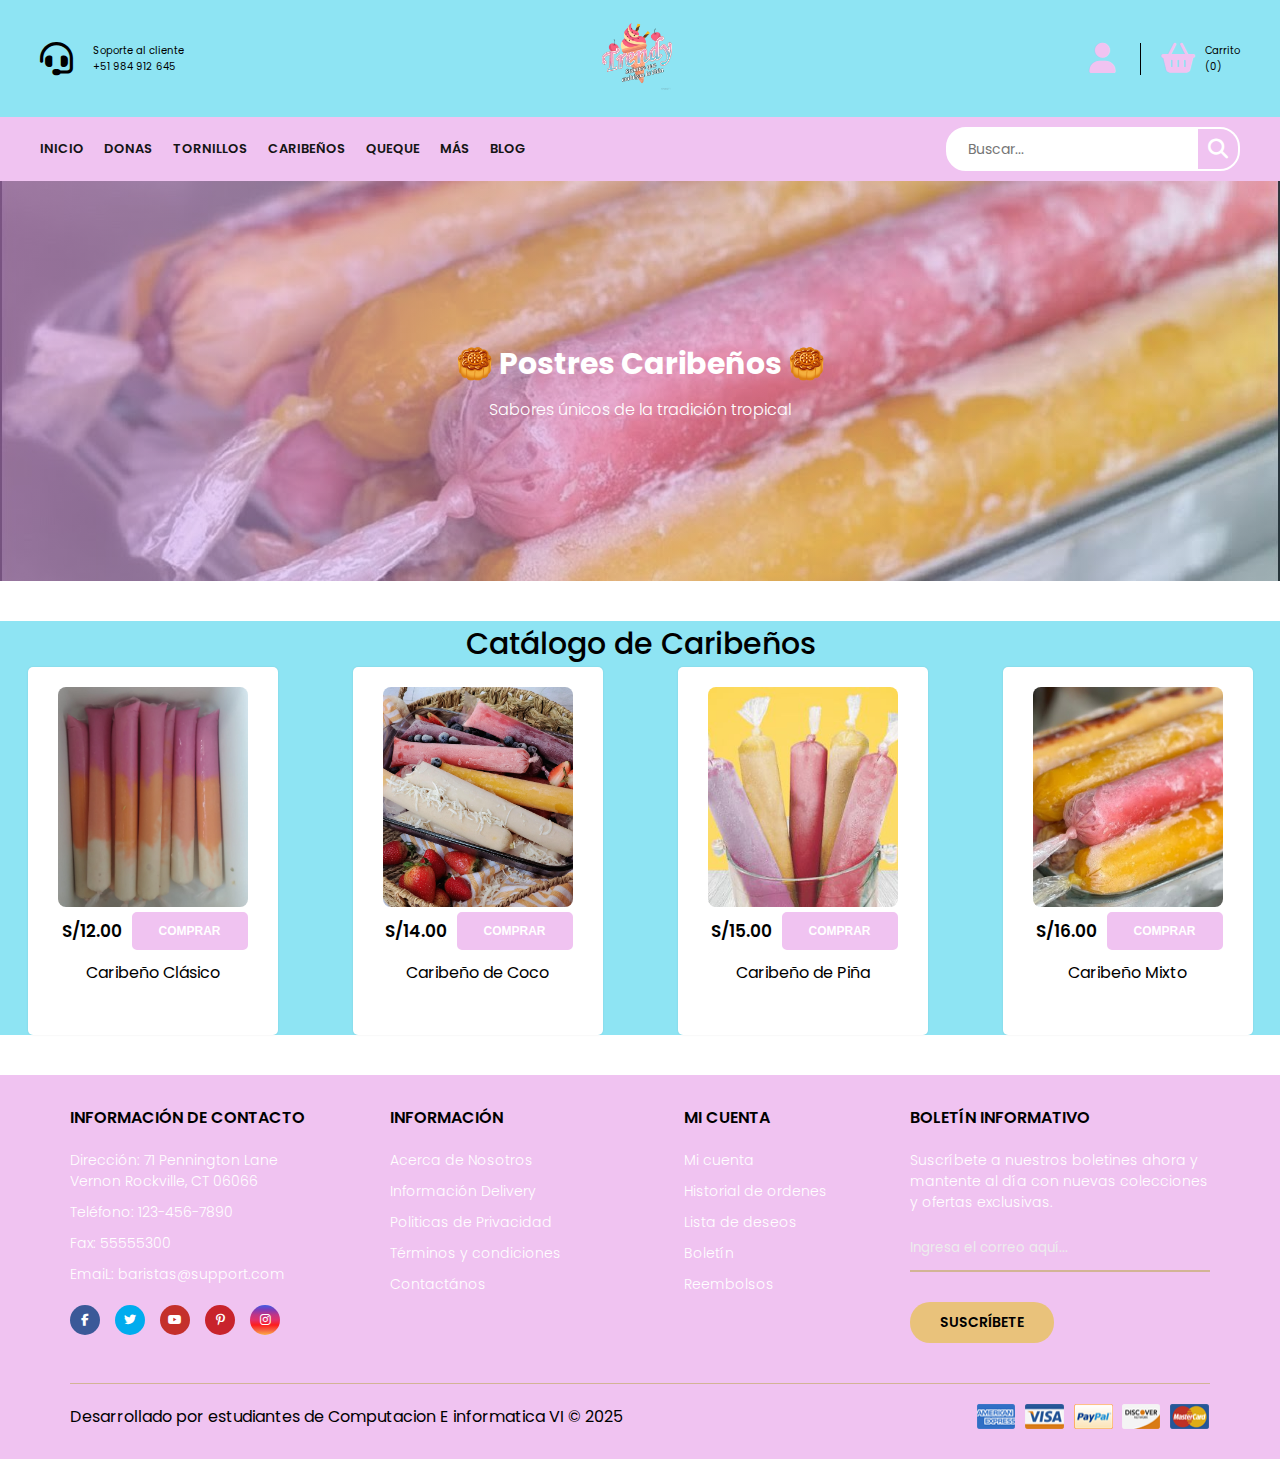
<file: caribenos.html>
<!DOCTYPE html>
<html lang="es">
	<head>
		<meta charset="UTF-8" />
		<meta http-equiv="X-UA-Compatible" content="IE=edge" />
		<meta
			name="viewport"
			content="width=device-width, initial-scale=1.0"
		/>
		<title>Trendys</title>
		<link rel="stylesheet" href="style.css" />
		<link rel="stylesheet" href="https://cdnjs.cloudflare.com/ajax/libs/font-awesome/6.7.2/css/all.min.css" integrity="sha512-Evv84Mr4kqVGRNSgIGL/F/aIDqQb7xQ2vcrdIwxfjThSH8CSR7PBEakCr51Ck+w+/U6swU2Im1vVX0SVk9ABhg==" crossorigin="anonymous" referrerpolicy="no-referrer" />
	</head>
<body >
  <!-- HEADER -->
  <header>
			<div class="container-hero">
				<div class="container hero">
					<div class="customer-support">
						<i class="fa-solid fa-headset"></i>
						<div class="content-customer-support">
							<span class="text">Soporte al cliente</span>
							<span class="number">+51 984 912 645</span>
						</div>
					</div>

					<div class="logo">
                    <img src="imagenes/logotipo.png" alt="Trendy">


					</div>

					<div class="container-user">
						<i class="fa-solid fa-user"></i>
						<i class="fa-solid fa-basket-shopping"></i>
						<div class="content-shopping-cart">
							<span class="text">Carrito</span>
							<span class="number">(0)</span>
						</div>
					</div>
				</div>
			</div>

			<div class="container-navbar">
    <nav class="navbar container">
        <i class="fa-solid fa-bars" id="menu-icon"></i>
        <ul class="menu" id="menu">
            <li><a href="index.html">Inicio</a></li>
            <li><a href="donas.html">Donas</a></li>
            <li><a href="tornillos.html">Tornillos</a></li>
            <li><a href="caribenos.html">Caribeños</a></li>
            <li><a href="queque.html">Queque</a></li>
            <li><a href="mas.html">Más</a></li>
            <li><a href="blog.html">Blog</a></li>
        </ul>

        <form class="search-form">
            <input type="search" placeholder="Buscar..." />
            <button class="btn-search">
                <i class="fa-solid fa-magnifying-glass"></i>
            </button>
        </form>
    </nav>
</div>


		</header>

  <!-- BANNER CARIBEÑOS -->
  <section class="banner-caribenos">
    <div class="content-banner-caribenos">
      <h2>🥮 Postres Caribeños 🥮</h2>
      <p>Sabores únicos de la tradición tropical</p>
    </div>
  </section>

  <!-- CATÁLOGO CARIBEÑOS -->
  <main class="main-content caribenos-page">
    <h1 class="heading-1">Catálogo de Caribeños</h1>
    <div class="container-products">
      <div class="card-product">
        <div class="container-img">
          <img src="imagenes/caribe.jpg" alt="Caribeño Clásico">
        </div>
        <div class="content-card-product">
          <h3>Caribeño Clásico</h3>
          <p class="price">S/12.00</p>
          <button class="btn-buy">Comprar</button>
        </div>
      </div>
      <div class="card-product">
        <div class="container-img">
          <img src="imagenes/caribeños.jpg" alt="Caribeño de Coco">
        </div>
        <div class="content-card-product">
          <h3>Caribeño de Coco</h3>
          <p class="price">S/14.00</p>
          <button class="btn-buy">Comprar</button>
        </div>
      </div>
      <div class="card-product">
        <div class="container-img">
          <img src="imagenes/bodo2.jpg" alt="Caribeño de Piña">
        </div>
        <div class="content-card-product">
          <h3>Caribeño de Piña</h3>
          <p class="price">S/15.00</p>
          <button class="btn-buy">Comprar</button>
        </div>
      </div>
      <div class="card-product">
        <div class="container-img">
          <img src="imagenes/bodoque3.jpg" alt="Caribeño Mixto">
        </div>
        <div class="content-card-product">
          <h3>Caribeño Mixto</h3>
          <p class="price">S/16.00</p>
          <button class="btn-buy">Comprar</button>
        </div>
      </div>
    </div>
  </main>

  <!-- FOOTER -->
  <footer class="footer">
			<div class="container container-footer">
				<div class="menu-footer">
					<div class="contact-info">
						<p class="title-footer">Información de Contacto</p>
						<ul>
							<li>
								Dirección: 71 Pennington Lane Vernon Rockville, CT
								06066
							</li>
							<li>Teléfono: 123-456-7890</li>
							<li>Fax: 55555300</li>
							<li>EmaiL: baristas@support.com</li>
						</ul>
						<div class="social-icons">
							<span class="facebook">
								<i class="fa-brands fa-facebook-f"></i>
							</span>
							<span class="twitter">
								<i class="fa-brands fa-twitter"></i>
							</span>
							<span class="youtube">
								<i class="fa-brands fa-youtube"></i>
							</span>
							<span class="pinterest">
								<i class="fa-brands fa-pinterest-p"></i>
							</span>
							<span class="instagram">
								<i class="fa-brands fa-instagram"></i>
							</span>
						</div>
					</div>

					<div class="information">
						<p class="title-footer">Información</p>
						<ul>
							<li><a href="#">Acerca de Nosotros</a></li>
							<li><a href="#">Información Delivery</a></li>
							<li><a href="#">Politicas de Privacidad</a></li>
							<li><a href="#">Términos y condiciones</a></li>
							<li><a href="#">Contactános</a></li>
						</ul>
					</div>

					<div class="my-account">
						<p class="title-footer">Mi cuenta</p>

						<ul>
							<li><a href="#">Mi cuenta</a></li>
							<li><a href="#">Historial de ordenes</a></li>
							<li><a href="#">Lista de deseos</a></li>
							<li><a href="#">Boletín</a></li>
							<li><a href="#">Reembolsos</a></li>
						</ul>
					</div>

					<div class="newsletter">
						<p class="title-footer">Boletín informativo</p>

						<div class="content">
							<p>
								Suscríbete a nuestros boletines ahora y mantente al
								día con nuevas colecciones y ofertas exclusivas.
							</p>
							<input type="email" placeholder="Ingresa el correo aquí...">
							<button>Suscríbete</button>
						</div>
					</div>
				</div>

				<div class="copyright">
					<p>
						Desarrollado por estudiantes de Computacion E informatica VI &copy; 2025
					</p>

					<img src="imagenes/payment.png" alt="Pagos">
				</div>
			</div>
		</footer>

  <!-- Script carrito -->
  <script>
    const cartCount = document.getElementById("cart-count");
    const buyButtons = document.querySelectorAll(".btn-buy");
    let count = 0;

    buyButtons.forEach(button => {
      button.addEventListener("click", () => {
        count++;
        if(cartCount){
          cartCount.textContent = `(${count})`;
        }
      });
    });
  </script>
	<script src="script.js"></script>
</body>
</html>
</file>
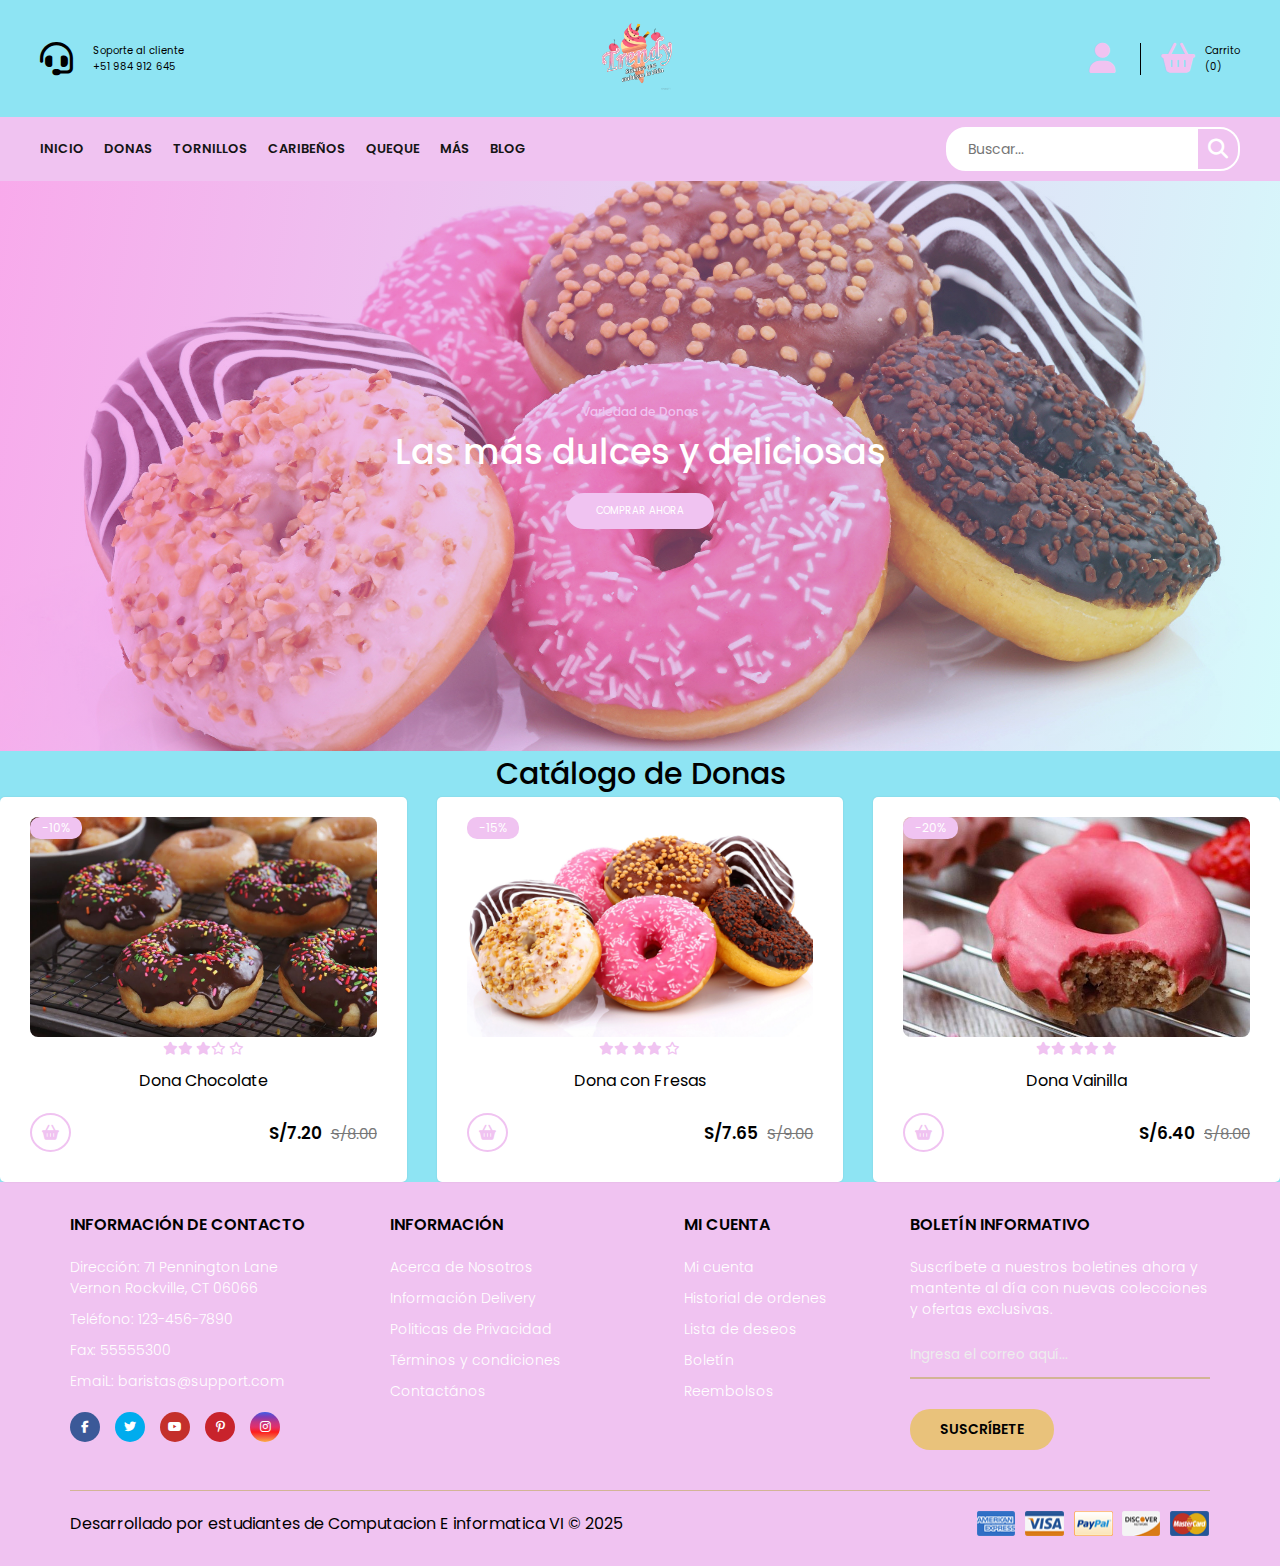
<file: donas.html>
<!DOCTYPE html>
<html lang="es">
	<head>
		<meta charset="UTF-8" />
		<meta http-equiv="X-UA-Compatible" content="IE=edge" />
		<meta
			name="viewport"
			content="width=device-width, initial-scale=1.0"
		/>
		<title>Trendy</title>
		<link rel="stylesheet" href="style.css" />
		<link rel="stylesheet" href="https://cdnjs.cloudflare.com/ajax/libs/font-awesome/6.7.2/css/all.min.css" integrity="sha512-Evv84Mr4kqVGRNSgIGL/F/aIDqQb7xQ2vcrdIwxfjThSH8CSR7PBEakCr51Ck+w+/U6swU2Im1vVX0SVk9ABhg==" crossorigin="anonymous" referrerpolicy="no-referrer" />
	</head>
<body >
  <!-- HEADER -->
  <header>
			<div class="container-hero">
				<div class="container hero">
					<div class="customer-support">
						<i class="fa-solid fa-headset"></i>
						<div class="content-customer-support">
							<span class="text">Soporte al cliente</span>
							<span class="number">+51 984 912 645</span>
						</div>
					</div>

					<div class="logo">
                    <img src="imagenes/logotipo.png" alt="Trendy">


					</div>

					<div class="container-user">
						<i class="fa-solid fa-user"></i>
						<i class="fa-solid fa-basket-shopping"></i>
						<div class="content-shopping-cart">
							<span class="text">Carrito</span>
							<span class="number">(0)</span>
						</div>
					</div>
				</div>
			</div>

			<div class="container-navbar">
    <nav class="navbar container">
        <i class="fa-solid fa-bars" id="menu-icon"></i>
        <ul class="menu" id="menu">
            <li><a href="index.html">Inicio</a></li>
            <li><a href="donas.html">Donas</a></li>
            <li><a href="tornillos.html">Tornillos</a></li>
            <li><a href="caribenos.html">Caribeños</a></li>
            <li><a href="queque.html">Queque</a></li>
            <li><a href="mas.html">Más</a></li>
            <li><a href="blog.html">Blog</a></li>
        </ul>

        <form class="search-form">
            <input type="search" placeholder="Buscar..." />
            <button class="btn-search">
                <i class="fa-solid fa-magnifying-glass"></i>
            </button>
        </form>
    </nav>
</div>


		</header>


  <!-- BANNER DONAS -->
  <section class="banner banner-donas">
    <div class="content-banner">
      <p>Variedad de Donas</p>
      <h2>Las más dulces y deliciosas</h2>
      <a href="#">Comprar ahora</a>
    </div>
  </section>

  <!-- CATÁLOGO DONAS -->
  <main class="main-content">
    <h1 class="heading-1">Catálogo de Donas</h1>
    <div class="container-products">
      <!-- Dona 1 -->
      <div class="card-product">
        <div class="container-img">
          <img src="imagenes/donas2.jpg" alt="Dona Chocolate">
          <span class="discount">-10%</span>
          <div class="button-group">
            <span><i class="fa-regular fa-eye"></i></span>
            <span><i class="fa-regular fa-heart"></i></span>
            <span><i class="fa-solid fa-code-compare"></i></span>
          </div>
        </div>
        <div class="content-card-product">
          <div class="stars">
            <i class="fa-solid fa-star"></i><i class="fa-solid fa-star"></i>
            <i class="fa-solid fa-star"></i><i class="fa-regular fa-star"></i>
            <i class="fa-regular fa-star"></i>
          </div>
          <h3>Dona Chocolate</h3>
          <span class="add-cart"><i class="fa-solid fa-basket-shopping"></i></span>
          <p class="price">S/7.20 <span>S/8.00</span></p>
        </div>
      </div>
      <!-- Dona 2 -->
      <div class="card-product">
        <div class="container-img">
          <img src="imagenes/donas1.jpg" alt="Dona Fresas">
          <span class="discount">-15%</span>
          <div class="button-group">
            <span><i class="fa-regular fa-eye"></i></span>
            <span><i class="fa-regular fa-heart"></i></span>
            <span><i class="fa-solid fa-code-compare"></i></span>
          </div>
        </div>
        <div class="content-card-product">
          <div class="stars">
            <i class="fa-solid fa-star"></i><i class="fa-solid fa-star"></i>
            <i class="fa-solid fa-star"></i><i class="fa-solid fa-star"></i>
            <i class="fa-regular fa-star"></i>
          </div>
          <h3>Dona con Fresas</h3>
          <span class="add-cart"><i class="fa-solid fa-basket-shopping"></i></span>
          <p class="price">S/7.65 <span>S/9.00</span></p>
        </div>
      </div>
      <!-- Dona 3 -->
      <div class="card-product">
        <div class="container-img">
          <img src="imagenes/donas3.jpg" alt="Dona Vainilla">
          <span class="discount">-20%</span>
          <div class="button-group">
            <span><i class="fa-regular fa-eye"></i></span>
            <span><i class="fa-regular fa-heart"></i></span>
            <span><i class="fa-solid fa-code-compare"></i></span>
          </div>
        </div>
        <div class="content-card-product">
          <div class="stars">
            <i class="fa-solid fa-star"></i><i class="fa-solid fa-star"></i>
            <i class="fa-solid fa-star"></i><i class="fa-solid fa-star"></i>
            <i class="fa-solid fa-star"></i>
          </div>
          <h3>Dona Vainilla</h3>
          <span class="add-cart"><i class="fa-solid fa-basket-shopping"></i></span>
          <p class="price">S/6.40 <span>S/8.00</span></p>
        </div>
      </div>
    </div>
  </main>

 <footer class="footer">
			<div class="container container-footer">
				<div class="menu-footer">
					<div class="contact-info">
						<p class="title-footer">Información de Contacto</p>
						<ul>
							<li>
								Dirección: 71 Pennington Lane Vernon Rockville, CT
								06066
							</li>
							<li>Teléfono: 123-456-7890</li>
							<li>Fax: 55555300</li>
							<li>EmaiL: baristas@support.com</li>
						</ul>
						<div class="social-icons">
							<span class="facebook">
								<i class="fa-brands fa-facebook-f"></i>
							</span>
							<span class="twitter">
								<i class="fa-brands fa-twitter"></i>
							</span>
							<span class="youtube">
								<i class="fa-brands fa-youtube"></i>
							</span>
							<span class="pinterest">
								<i class="fa-brands fa-pinterest-p"></i>
							</span>
							<span class="instagram">
								<i class="fa-brands fa-instagram"></i>
							</span>
						</div>
					</div>

					<div class="information">
						<p class="title-footer">Información</p>
						<ul>
							<li><a href="#">Acerca de Nosotros</a></li>
							<li><a href="#">Información Delivery</a></li>
							<li><a href="#">Politicas de Privacidad</a></li>
							<li><a href="#">Términos y condiciones</a></li>
							<li><a href="#">Contactános</a></li>
						</ul>
					</div>

					<div class="my-account">
						<p class="title-footer">Mi cuenta</p>

						<ul>
							<li><a href="#">Mi cuenta</a></li>
							<li><a href="#">Historial de ordenes</a></li>
							<li><a href="#">Lista de deseos</a></li>
							<li><a href="#">Boletín</a></li>
							<li><a href="#">Reembolsos</a></li>
						</ul>
					</div>

					<div class="newsletter">
						<p class="title-footer">Boletín informativo</p>

						<div class="content">
							<p>
								Suscríbete a nuestros boletines ahora y mantente al
								día con nuevas colecciones y ofertas exclusivas.
							</p>
							<input type="email" placeholder="Ingresa el correo aquí...">
							<button>Suscríbete</button>
						</div>
					</div>
				</div>

				<div class="copyright">
					<p>
						Desarrollado por estudiantes de Computacion E informatica VI &copy; 2025
					</p>

					<img src="imagenes/payment.png" alt="Pagos">
				</div>
			</div>
		</footer>

  <!-- Script carrito -->
  <script>
    const cartCount = document.getElementById("cart-count");
    const addToCartButtons = document.querySelectorAll(".add-cart");
    let count = 0;

    addToCartButtons.forEach(button => {
      button.addEventListener("click", () => {
        count++;
        if(cartCount){
          cartCount.textContent = `(${count})`;
        }
      });
    });
  </script>
</body>
	<script src="script.js"></script>
</html>
</file>
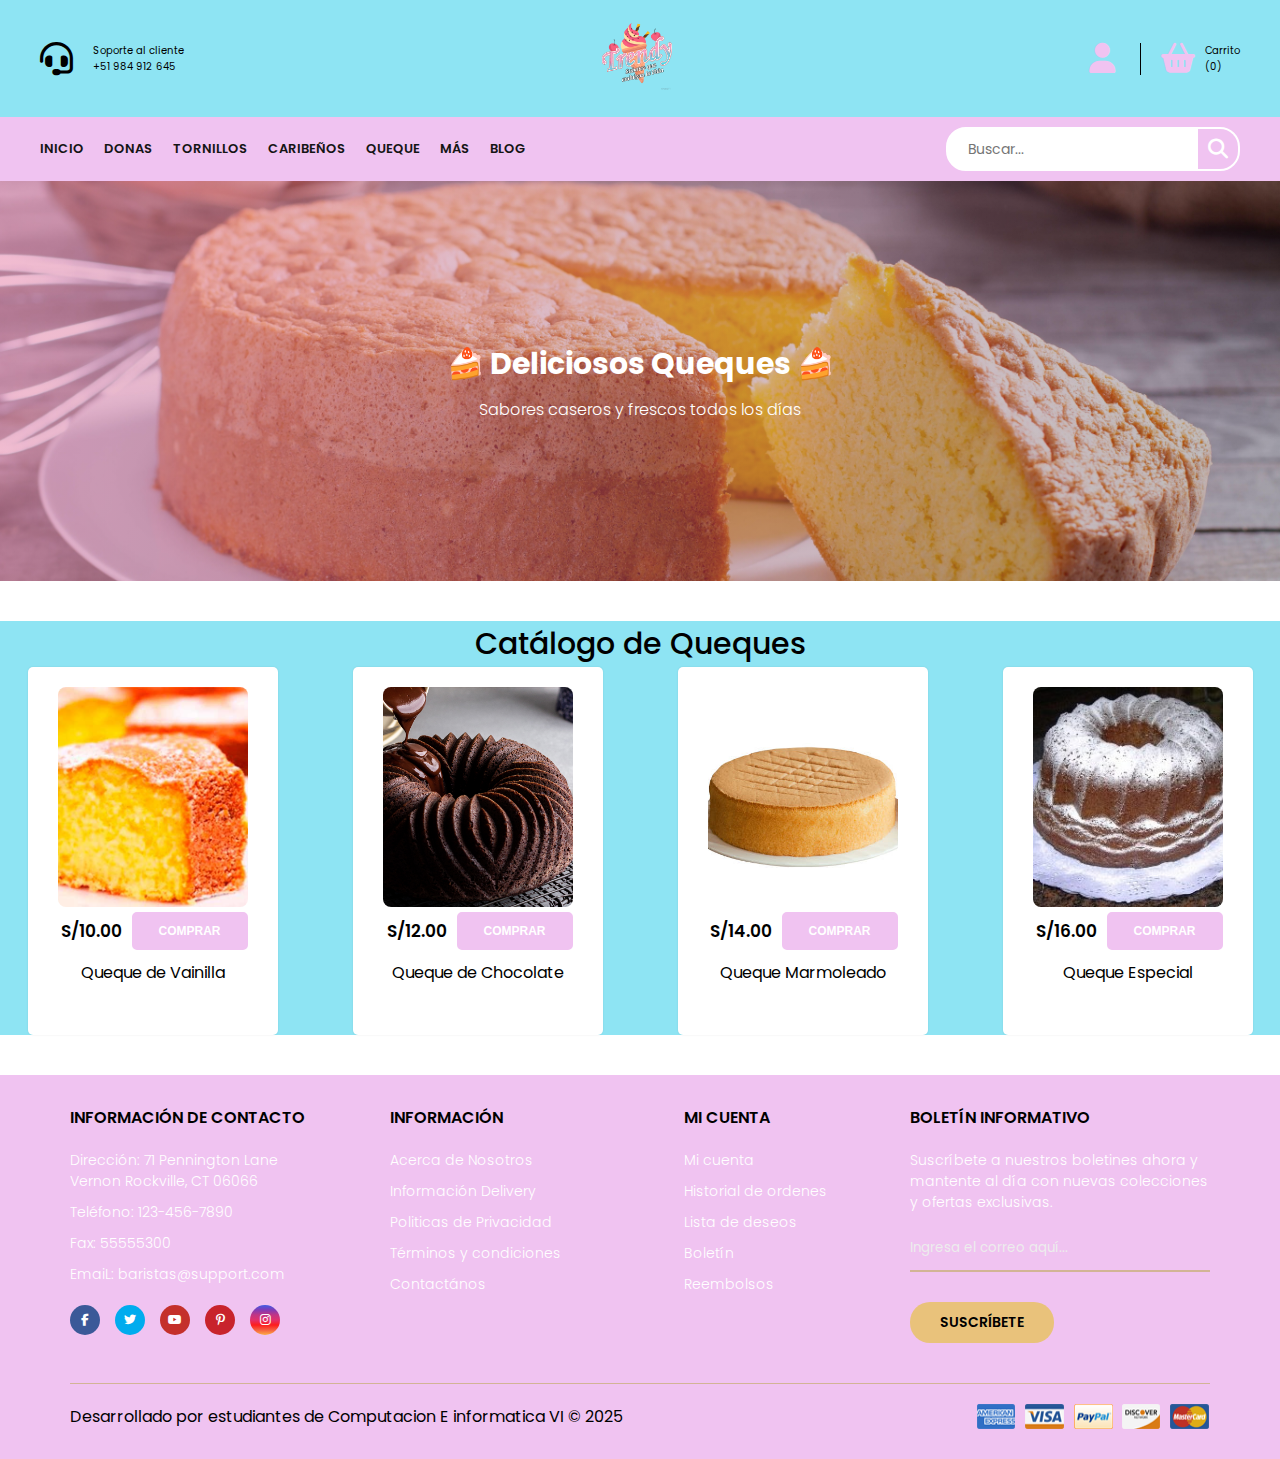
<file: queque.html>
<!DOCTYPE html>
<html lang="es">
	<head>
		<meta charset="UTF-8" />
		<meta http-equiv="X-UA-Compatible" content="IE=edge" />
		<meta
			name="viewport"
			content="width=device-width, initial-scale=1.0"
		/>
		<title>Trendys</title>
		<link rel="stylesheet" href="style.css" />
		<link rel="stylesheet" href="https://cdnjs.cloudflare.com/ajax/libs/font-awesome/6.7.2/css/all.min.css" integrity="sha512-Evv84Mr4kqVGRNSgIGL/F/aIDqQb7xQ2vcrdIwxfjThSH8CSR7PBEakCr51Ck+w+/U6swU2Im1vVX0SVk9ABhg==" crossorigin="anonymous" referrerpolicy="no-referrer" />
	</head>
<body >
  <!-- HEADER -->
  <header>
			<div class="container-hero">
				<div class="container hero">
					<div class="customer-support">
						<i class="fa-solid fa-headset"></i>
						<div class="content-customer-support">
							<span class="text">Soporte al cliente</span>
							<span class="number">+51 984 912 645</span>
						</div>
					</div>

					<div class="logo">
                    <img src="imagenes/logotipo.png" alt="Trendy">


					</div>

					<div class="container-user">
						<i class="fa-solid fa-user"></i>
						<i class="fa-solid fa-basket-shopping"></i>
						<div class="content-shopping-cart">
							<span class="text">Carrito</span>
							<span class="number">(0)</span>
						</div>
					</div>
				</div>
			</div>

			<div class="container-navbar">
    <nav class="navbar container">
        <i class="fa-solid fa-bars" id="menu-icon"></i>
        <ul class="menu" id="menu">
            <li><a href="index.html">Inicio</a></li>
            <li><a href="donas.html">Donas</a></li>
            <li><a href="tornillos.html">Tornillos</a></li>
            <li><a href="caribenos.html">Caribeños</a></li>
            <li><a href="queque.html">Queque</a></li>
            <li><a href="mas.html">Más</a></li>
            <li><a href="blog.html">Blog</a></li>
        </ul>

        <form class="search-form">
            <input type="search" placeholder="Buscar..." />
            <button class="btn-search">
                <i class="fa-solid fa-magnifying-glass"></i>
            </button>
        </form>
    </nav>
</div>


		</header>
  <!-- BANNER QUEQUE -->
  <section class="banner-queque">
    <div class="content-banner-queque">
      <h2>🍰 Deliciosos Queques 🍰</h2>
      <p>Sabores caseros y frescos todos los días</p>
    </div>
  </section>

  <!-- CATÁLOGO QUEQUE -->
  <main class="main-content queque-page">
    <h1 class="heading-1">Catálogo de Queques</h1>
    <div class="container-products">
      <div class="card-product">
        <div class="container-img">
          <img src="imagenes/queque4.jpg" alt="Queque Vainilla">
        </div>
        <div class="content-card-product">
          <h3>Queque de Vainilla</h3>
          <p class="price">S/10.00</p>
          <button class="btn-buy">Comprar</button>
        </div>
      </div>
      <div class="card-product">
        <div class="container-img">
          <img src="imagenes/queque6.jpg" alt="Queque Chocolate">
        </div>
        <div class="content-card-product">
          <h3>Queque de Chocolate</h3>
          <p class="price">S/12.00</p>
          <button class="btn-buy">Comprar</button>
        </div>
      </div>
      <div class="card-product">
        <div class="container-img">
          <img src="imagenes/queque3.jpg" alt="Queque Marmoleado">
        </div>
        <div class="content-card-product">
          <h3>Queque Marmoleado</h3>
          <p class="price">S/14.00</p>
          <button class="btn-buy">Comprar</button>
        </div>
      </div>
      <div class="card-product">
        <div class="container-img">
          <img src="imagenes/queque5.JPG" alt="Queque Especial">
        </div>
        <div class="content-card-product">
          <h3>Queque Especial</h3>
          <p class="price">S/16.00</p>
          <button class="btn-buy">Comprar</button>
        </div>
      </div>
    </div>
  </main>

  <!-- FOOTER -->
  <footer class="footer">
			<div class="container container-footer">
				<div class="menu-footer">
					<div class="contact-info">
						<p class="title-footer">Información de Contacto</p>
						<ul>
							<li>
								Dirección: 71 Pennington Lane Vernon Rockville, CT
								06066
							</li>
							<li>Teléfono: 123-456-7890</li>
							<li>Fax: 55555300</li>
							<li>EmaiL: baristas@support.com</li>
						</ul>
						<div class="social-icons">
							<span class="facebook">
								<i class="fa-brands fa-facebook-f"></i>
							</span>
							<span class="twitter">
								<i class="fa-brands fa-twitter"></i>
							</span>
							<span class="youtube">
								<i class="fa-brands fa-youtube"></i>
							</span>
							<span class="pinterest">
								<i class="fa-brands fa-pinterest-p"></i>
							</span>
							<span class="instagram">
								<i class="fa-brands fa-instagram"></i>
							</span>
						</div>
					</div>

					<div class="information">
						<p class="title-footer">Información</p>
						<ul>
							<li><a href="#">Acerca de Nosotros</a></li>
							<li><a href="#">Información Delivery</a></li>
							<li><a href="#">Politicas de Privacidad</a></li>
							<li><a href="#">Términos y condiciones</a></li>
							<li><a href="#">Contactános</a></li>
						</ul>
					</div>

					<div class="my-account">
						<p class="title-footer">Mi cuenta</p>

						<ul>
							<li><a href="#">Mi cuenta</a></li>
							<li><a href="#">Historial de ordenes</a></li>
							<li><a href="#">Lista de deseos</a></li>
							<li><a href="#">Boletín</a></li>
							<li><a href="#">Reembolsos</a></li>
						</ul>
					</div>

					<div class="newsletter">
						<p class="title-footer">Boletín informativo</p>

						<div class="content">
							<p>
								Suscríbete a nuestros boletines ahora y mantente al
								día con nuevas colecciones y ofertas exclusivas.
							</p>
							<input type="email" placeholder="Ingresa el correo aquí...">
							<button>Suscríbete</button>
						</div>
					</div>
				</div>

				<div class="copyright">
					<p>
						Desarrollado por estudiantes de Computacion E informatica VI &copy; 2025
					</p>

					<img src="imagenes/payment.png" alt="Pagos">
				</div>
			</div>
		</footer>

  <!-- Script carrito -->
  <script>
    const cartCount = document.getElementById("cart-count");
    const buyButtons = document.querySelectorAll(".btn-buy");
    let count = 0;

    buyButtons.forEach(button => {
      button.addEventListener("click", () => {
        count++;
        if(cartCount){
          cartCount.textContent = `(${count})`;
        }
      });
    });
  </script>
</body>
</html>
</file>
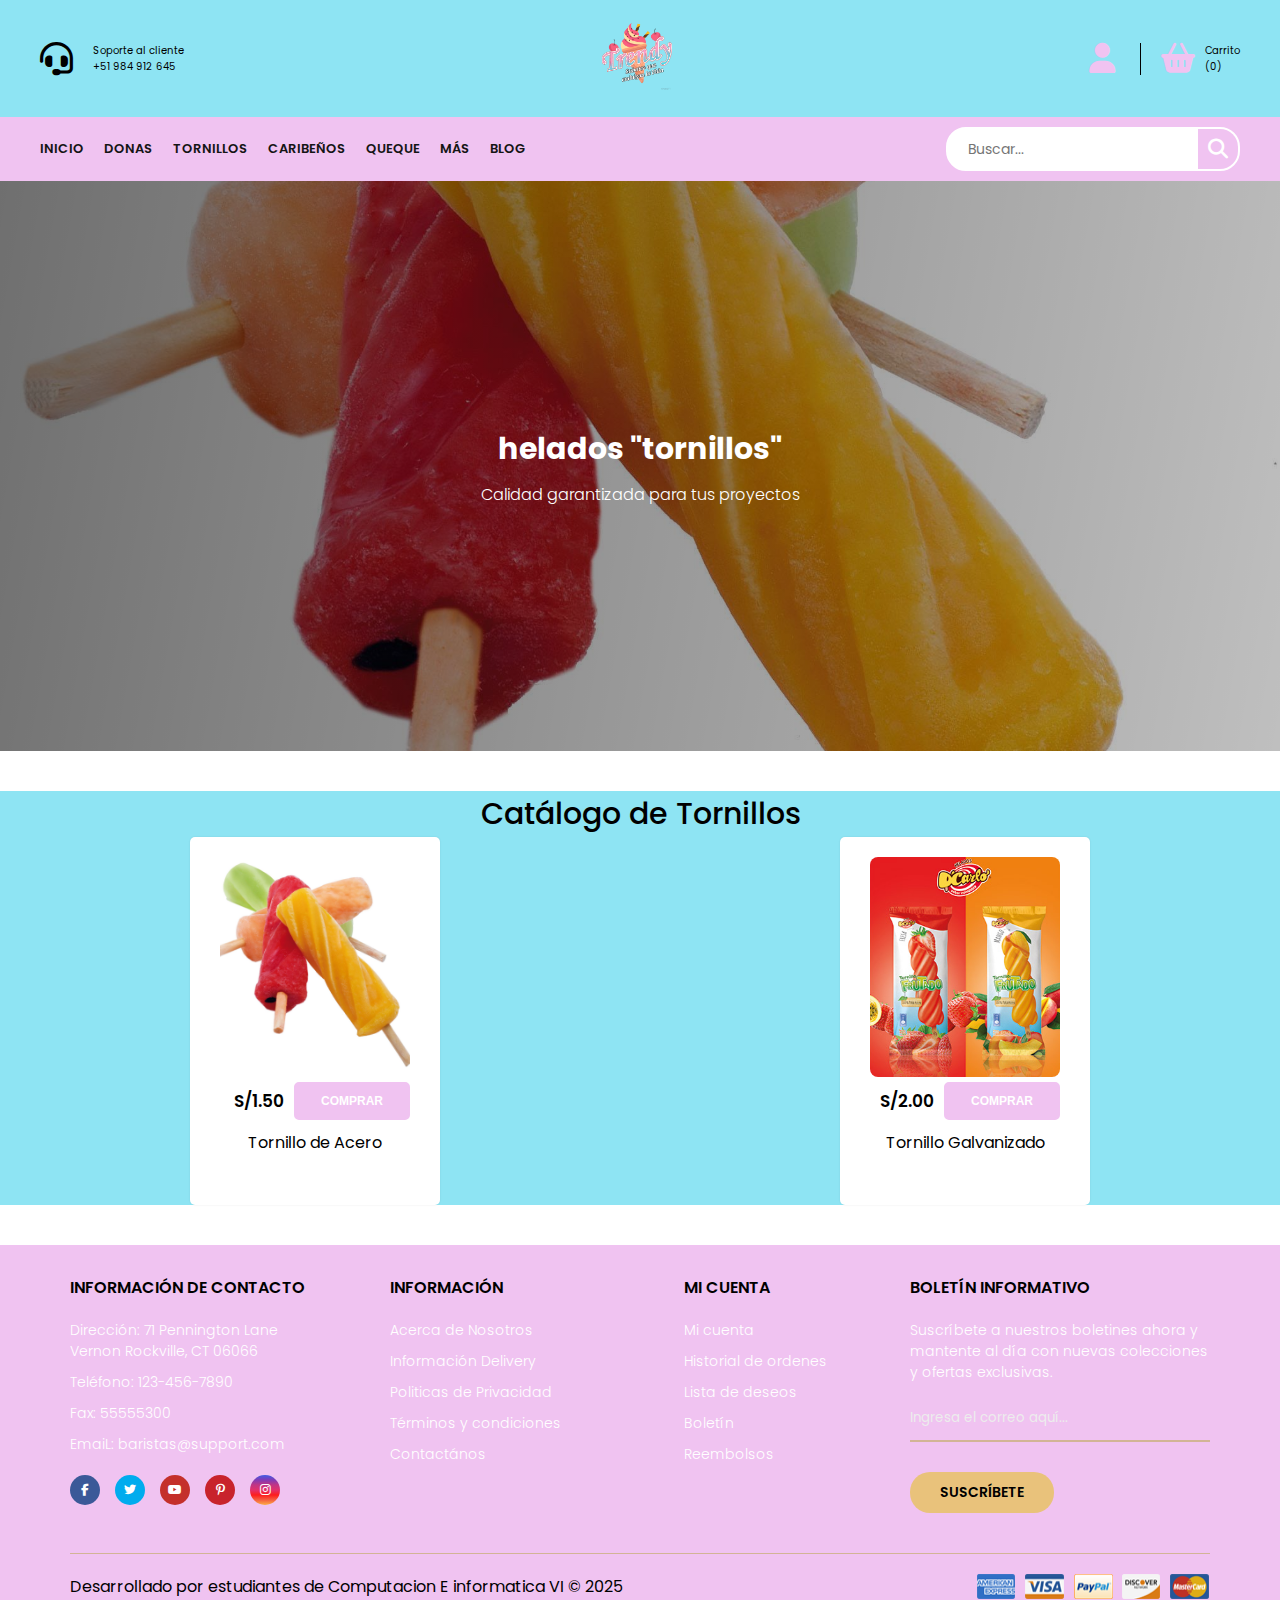
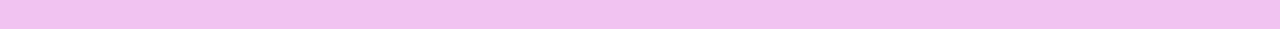
<file: tornillos.html>
<!DOCTYPE html>
<html lang="es">
	<head>
		<meta charset="UTF-8" />
		<meta http-equiv="X-UA-Compatible" content="IE=edge" />
		<meta
			name="viewport"
			content="width=device-width, initial-scale=1.0"
		/>
		<title>Trendys</title>
		<link rel="stylesheet" href="style.css" />
		<link rel="stylesheet" href="https://cdnjs.cloudflare.com/ajax/libs/font-awesome/6.7.2/css/all.min.css" integrity="sha512-Evv84Mr4kqVGRNSgIGL/F/aIDqQb7xQ2vcrdIwxfjThSH8CSR7PBEakCr51Ck+w+/U6swU2Im1vVX0SVk9ABhg==" crossorigin="anonymous" referrerpolicy="no-referrer" />
	</head>
<body >
  <!-- HEADER -->
  <header>
			<div class="container-hero">
				<div class="container hero">
					<div class="customer-support">
						<i class="fa-solid fa-headset"></i>
						<div class="content-customer-support">
							<span class="text">Soporte al cliente</span>
							<span class="number">+51 984 912 645</span>
						</div>
					</div>

					<div class="logo">
                    <img src="imagenes/logotipo.png" alt="Trendy">


					</div>

					<div class="container-user">
						<i class="fa-solid fa-user"></i>
						<i class="fa-solid fa-basket-shopping"></i>
						<div class="content-shopping-cart">
							<span class="text">Carrito</span>
							<span class="number">(0)</span>
						</div>
					</div>
				</div>
			</div>

			<div class="container-navbar">
    <nav class="navbar container">
        <i class="fa-solid fa-bars" id="menu-icon"></i>
        <ul class="menu" id="menu">
            <li><a href="index.html">Inicio</a></li>
            <li><a href="donas.html">Donas</a></li>
            <li><a href="tornillos.html">Tornillos</a></li>
            <li><a href="caribenos.html">Caribeños</a></li>
            <li><a href="queque.html">Queque</a></li>
            <li><a href="mas.html">Más</a></li>
            <li><a href="blog.html">Blog</a></li>
        </ul>

        <form class="search-form">
            <input type="search" placeholder="Buscar..." />
            <button class="btn-search">
                <i class="fa-solid fa-magnifying-glass"></i>
            </button>
        </form>
    </nav>
</div>


		</header>
  <!-- BANNER TORNILLOS --> 
  <section class="banner-tornillos">
    <div class="content-banner-tornillos">
      <h2>helados "tornillos"</h2>
      <p>Calidad garantizada para tus proyectos</p>
    </div>
  </section>

  <!-- CATÁLOGO TORNILLOS -->
  <main class="main-content tornillos-page">
    <h1 class="heading-1">Catálogo de Tornillos</h1>
    <div class="container-products">
      <div class="card-product">
        <div class="container-img">
          <img src="imagenes/tornillo.jpg" alt="Tornillos">
        </div>
        <div class="content-card-product">
          <h3>Tornillo de Acero</h3>
          <p class="price">S/1.50</p>
          <button class="btn-buy">Comprar</button>
        </div>
      </div>
      <div class="card-product">
        <div class="container-img">
          <img src="imagenes/tornillos1.jpg" alt="Tornillo galvanizado">
        </div>
        <div class="content-card-product">
          <h3>Tornillo Galvanizado</h3>
          <p class="price">S/2.00</p>
          <button class="btn-buy">Comprar</button>
        </div>
      </div>
     
      </div>
    </div>
  </main>

  <!-- FOOTER -->
 <footer class="footer">
			<div class="container container-footer">
				<div class="menu-footer">
					<div class="contact-info">
						<p class="title-footer">Información de Contacto</p>
						<ul>
							<li>
								Dirección: 71 Pennington Lane Vernon Rockville, CT
								06066
							</li>
							<li>Teléfono: 123-456-7890</li>
							<li>Fax: 55555300</li>
							<li>EmaiL: baristas@support.com</li>
						</ul>
						<div class="social-icons">
							<span class="facebook">
								<i class="fa-brands fa-facebook-f"></i>
							</span>
							<span class="twitter">
								<i class="fa-brands fa-twitter"></i>
							</span>
							<span class="youtube">
								<i class="fa-brands fa-youtube"></i>
							</span>
							<span class="pinterest">
								<i class="fa-brands fa-pinterest-p"></i>
							</span>
							<span class="instagram">
								<i class="fa-brands fa-instagram"></i>
							</span>
						</div>
					</div>

					<div class="information">
						<p class="title-footer">Información</p>
						<ul>
							<li><a href="#">Acerca de Nosotros</a></li>
							<li><a href="#">Información Delivery</a></li>
							<li><a href="#">Politicas de Privacidad</a></li>
							<li><a href="#">Términos y condiciones</a></li>
							<li><a href="#">Contactános</a></li>
						</ul>
					</div>

					<div class="my-account">
						<p class="title-footer">Mi cuenta</p>

						<ul>
							<li><a href="#">Mi cuenta</a></li>
							<li><a href="#">Historial de ordenes</a></li>
							<li><a href="#">Lista de deseos</a></li>
							<li><a href="#">Boletín</a></li>
							<li><a href="#">Reembolsos</a></li>
						</ul>
					</div>

					<div class="newsletter">
						<p class="title-footer">Boletín informativo</p>

						<div class="content">
							<p>
								Suscríbete a nuestros boletines ahora y mantente al
								día con nuevas colecciones y ofertas exclusivas.
							</p>
							<input type="email" placeholder="Ingresa el correo aquí...">
							<button>Suscríbete</button>
						</div>
					</div>
				</div>

				<div class="copyright">
					<p>
						Desarrollado por estudiantes de Computacion E informatica VI &copy; 2025
					</p>

					<img src="imagenes/payment.png" alt="Pagos">
				</div>
			</div>
		</footer>

  <!-- Script carrito -->
  <script>
    const cartCount = document.getElementById("cart-count");
    const buyButtons = document.querySelectorAll(".btn-buy");
    let count = 0;

    buyButtons.forEach(button => {
      button.addEventListener("click", () => {
        count++;
        if(cartCount){
          cartCount.textContent = `(${count})`;
        }
      });
    });
  </script>
</body>
</html>
</file>
<file: style.css>
@import url('https://fonts.googleapis.com/css2?family=Poppins:wght@300;400;500;600;700&display=swap');

:root {
	--primary-color: #f0c3f1;
	--background-color: #8ee4f3;
	--dark-color: #151515;
}

html {
	font-size: 62.5%;
	font-family: 'Poppins', sans-serif;
}

* {
	margin: 0;
	padding: 0;
	box-sizing: border-box;
}

/* ********************************** */
/*             UTILIDADES             */
/* ********************************** */
.container {
	max-width: 120rem;
	margin: 0 auto;
}

.heading-1 {
	text-align: center;
	font-weight: 500;
	font-size: 3rem;
}

/* ********************************** */
/*               HEADER               */
/* ********************************** */
.container-hero {
	background-color: var(--background-color);
}

.hero {
	display: flex;
	justify-content: space-between;
	align-items: center;
	padding: 2rem 0;
}

.customer-support {
	display: flex;
	align-items: center;
	gap: 2rem;
}

.customer-support i {
	font-size: 3.3rem;
}

.content-customer-support {
	display: flex;
	flex-direction: column;
}

.logo {
  text-align: center; /* centra el contenido horizontalmente */
  margin: 1px 0;     /* espacio arriba y abajo */
}

/* Imagen del logo */
.logo img {
  max-height: 70px; /* tamaño pequeño */
  width: auto;      /* mantiene proporción */
  display: inline-block;
}


.container-user {
	display: flex;
	gap: 1rem;
	cursor: pointer;
}

.container-user .fa-user {
	font-size: 3rem;
	color: var(--primary-color);
	padding-right: 2.5rem;
	border-right: 1px solid #000000;
}

.container-user .fa-basket-shopping {
	font-size: 3rem;
	color: var(--primary-color);
	padding-left: 1rem;
}

.content-shopping-cart {
	display: flex;
	flex-direction: column;
}

/* ************* NAVBAR ************* */
.container-navbar {
	background-color: var(--primary-color);
}

.navbar {
	display: flex;
	justify-content: space-between;
	align-items: center;
	padding: 1rem 0;
	position: relative; 
}

.navbar .fa-bars {
	display: none;
}

.menu {
	display: flex;
	gap: 2rem;
}

.menu li {
	list-style: none;
}

.menu a {
	text-decoration: none;
	font-size: 1.3rem;
	color: var(--dark-color);
	font-weight: 600;
	text-transform: uppercase;
	position: relative;
}

.menu a::after {
	content: '';
	width: 1.5rem;
	height: 1px;
	background-color: #fff;
	position: absolute;
	bottom: -3px;
	left: 50%;
	transform: translate(-50%, 50%);
	opacity: 0;
	transition: all 0.3s ease;
}

.menu a:hover::after {
	opacity: 1;
}

.menu a:hover {
	color: #fff;
}

.search-form {
	position: relative;
	display: flex;
	align-items: center;
	border: 2px solid #fff;
	border-radius: 2rem;
	background-color: #fff;
	height: 4.4rem;
	overflow: hidden;
}

.search-form input {
	outline: none;
	font-family: inherit;
	border: none;
	width: 25rem;
	font-size: 1.4rem;
	padding: 0 2rem;
	color: #777;
	cursor: pointer;
}

.search-form input::-webkit-search-cancel-button {
	appearance: none;
}

.search-form .btn-search {
	border: none;
	background-color: var(--primary-color);
	display: flex;
	align-items: center;
	justify-content: center;
	height: 100%;
	padding: 1rem;
}

.btn-search i {
	font-size: 2rem;
	color: #fff;
}

/* ********************************** */
/*               BANNER               */
/* ********************************** */
.banner {
	background-image: linear-gradient(100deg, #000000, #00000020), url('imagenes/queque.jpg');
	height: 60rem;
	background-size: cover;
	background-position: center;
}

.content-banner {
	max-width: 90rem;
	margin: 0 auto;
	padding: 25rem 0;
}

.content-banner p {
	color: var(--primary-color);
	font-size: 1.2rem;
	margin-bottom: 1rem;
	font-weight: 500;
}

.content-banner h2 {
	color: #fff;
	font-size: 3.5rem;
	font-weight: 500;
	line-height: 1.2;
}

.content-banner a {
	margin-top: 2rem;
	text-decoration: none;
	color: #fff;
	background-color: var(--primary-color);
	display: inline-block;
	padding: 1rem 3rem;
	text-transform: uppercase;
	border-radius: 3rem;
}

/* ********************************** */
/*            MAIN CONTENT            */
/* ********************************** */
.main-content {
	background-color: var(--background-color);
}

/* ********************************** */
/*              FEATURES              */
/* ********************************** */
.container-features {
	display: grid;
	grid-template-columns: repeat(4, 1fr);
	gap: 3rem;
	padding: 3rem 0;
}

.card-feature {
	display: flex;
	align-items: center;
	justify-content: center;
	gap: 1.5rem;

	background-color: #fff;
	border-radius: 1rem;
	padding: 1.5rem 0;
}

.card-feature i {
	font-size: 2.7rem;
	color: var(--primary-color);
}

.feature-content {
	display: flex;
	flex-direction: column;
	gap: 0.5rem;
}

.feature-content span {
	font-weight: 700;
	font-size: 1.2rem;
	color: var(--dark-color);
}

.feature-content p {
	color: #777;
	font-weight: 500;
}

/* ********************************** */
/*             CATEGORIES             */
/* ********************************** */

.top-categories {
	display: flex;
	flex-direction: column;
	gap: 2rem;
	margin-bottom: 3rem;
}

.container-categories {
	display: grid;
	grid-template-columns: repeat(3, 1fr);
	gap: 3rem;
}

.card-category {
	height: 20rem;
	display: flex;
	flex-direction: column;
	align-items: center;
	justify-content: center;
	border-radius: 2rem;
	gap: 2rem;
}

.category-moca {
	background-image: linear-gradient(#00000080, #00000080),
		url('imagenes/donas1.jpg');
	background-size: cover;
	background-position: bottom;
	background-repeat: no-repeat;
}

.category-capuchino {
	background-image: linear-gradient(#00000080, #00000080),
		url('imagenes/bodo2.jpg');
	background-size: cover;
	background-position: center;
	background-repeat: no-repeat;
}

.category-expreso {
	background-image: linear-gradient(#00000080, #00000080),
		url('imagenes/queque2.jpg');
	background-size: cover;
	background-position: center;
	background-repeat: no-repeat;
}

.card-category p {
	font-size: 2.5rem;
	color: #fff;
	text-transform: capitalize;
	position: relative;
}

.card-category p::after {
	content: '';
	width: 2.5rem;
	height: 2px;
	background-color: #fff;
	position: absolute;
	bottom: -1rem;
	left: 50%;
	transform: translate(-50%, 50%);
}

.card-category span {
	font-size: 1.6rem;
	color: #fff;
	cursor: pointer;
}

.card-category span:hover {
	color: var(--primary-color);
}

/* ********************************** */
/*            TOP PRODUCTS            */
/* ********************************** */
.top-products {
	display: flex;
	flex-direction: column;
	gap: 2rem;
	margin-bottom: 3rem;
}

.container-options {
	display: flex;
	justify-content: center;
	gap: 2rem;
	margin-bottom: 1rem;
}

.container-options span {
	color: #777;
	background-color: #fff;
	padding: 0.7rem 3rem;
	font-size: 1.4rem;
	text-transform: capitalize;
	border-radius: 2rem;
	cursor: pointer;
}

.container-options span:hover {
	background-color: var(--primary-color);
	color: #fff;
}

.container-options span.active {
	background-color: var(--primary-color);
	color: #fff;
}

/* Products */
.container-products {
	display: grid;
	grid-template-columns: repeat(auto-fit, minmax(20rem, 1fr));
	gap: 3rem;
}

.card-product {
	background-color: #fff;
	padding: 2rem 3rem;
	border-radius: 0.5rem;
	cursor: pointer;
	box-shadow: 0 0 2px rgba(0, 0, 0, 0.1);
}

.container-img {
	position: relative;
}

.container-img img {
	width: 100%;
}

.container-img .discount {
	position: absolute;
	left: 0;
	background-color: var(--primary-color);
	color: #fff;
	padding: 2px 1.2rem;
	border-radius: 1rem;
	font-size: 1.2rem;
}

.card-product:hover .discount {
	background-color: #000;
}

.button-group {
	display: flex;
	flex-direction: column;
	gap: 1rem;

	position: absolute;
	top: 0;
	right: -3rem;
	z-index: -1;
	transition: all 0.4s ease;
}

.button-group span {
	border: 1px solid var(--primary-color);
	padding: 0.8rem;

	display: flex;
	align-items: center;
	justify-content: center;
	border-radius: 50%;
	cursor: pointer;
	transition: all 0.4s ease;
}

.button-group span:hover {
	background-color: var(--primary-color);
}

.button-group span i {
	font-size: 1.5rem;
	color: var(--primary-color);
}

.button-group span:hover i {
	color: #fff;
}

.card-product:hover .button-group {
	z-index: 0;
	right: -1rem;
}

.content-card-product {
	display: grid;
	justify-items: center;
	grid-template-columns: 1fr 1fr;
	grid-template-rows: repeat(4, min-content);
	row-gap: 1rem;
}

.stars {
	grid-row: 1/2;
	grid-column: 1/-1;
}

.stars i {
	font-size: 1.3rem;
	color: var(--primary-color);
}

.content-card-product h3 {
	grid-row: 2/3;
	grid-column: 1/-1;

	font-weight: 400;
	font-size: 1.6rem;
	margin-bottom: 1rem;
	cursor: pointer;
}

.content-card-product h3:hover {
	color: var(--primary-color);
}

.add-cart {
	justify-self: start;
	border: 2px solid var(--primary-color);
	padding: 1rem;
	border-radius: 50%;
	cursor: pointer;
	transition: all 0.4s ease;

	display: flex;
	align-items: center;
	justify-content: center;
}

.add-cart:hover {
	background-color: var(--primary-color);
}

.add-cart i {
	font-size: 1.5rem;
	color: var(--primary-color);
}

.add-cart:hover i {
	color: #fff;
}

.content-card-product .price {
	justify-self: end;
	align-self: center;

	font-size: 1.7rem;
	font-weight: 600;
}

.content-card-product .price span {
	font-size: 1.5rem;
	font-weight: 400;
	text-decoration: line-through;
	color: #777;
	margin-left: 0.5rem;
}

/* ********************************** */
/*               GALLERY              */
/* ********************************** */
.gallery {
	display: grid;
	grid-template-columns: repeat(4, 1fr);
	grid-template-rows: repeat(2, 30rem);
	gap: 1.5rem;
	margin-bottom: 3rem;
}

.gallery img {
	width: 100%;
	height: 100%;
	object-fit: cover;
}

.gallery-img-3 {
	grid-column: 2/4;
	grid-row: 1/3;
}

/* ********************************** */
/*              SPECIALS              */
/* ********************************** */
.specials {
	display: flex;
	flex-direction: column;
	gap: 2rem;
	margin-bottom: 3rem;
}

/* ********************************** */
/*                BLOGS               */
/* ********************************** */
.blogs {
	display: flex;
	flex-direction: column;
	gap: 2rem;
}

.container-blogs {
	display: grid;
	grid-template-columns: repeat(3, 1fr);
	gap: 3rem;
}

.card-blog {
	display: flex;
	flex-direction: column;
	gap: 2rem;
}

.card-blog .container-img {
	border-radius: 2rem;
	cursor: pointer;
	position: relative;
	overflow: hidden;
}

.button-group-blog {
	position: absolute;
	bottom: 1.5rem;
	right: -2.5rem;

	display: flex;
	gap: 0.7rem;
	z-index: -1;
	transition: all 0.3s ease;
}

.card-blog:hover .button-group-blog {
	z-index: 0;
	right: 1.5rem;
}

.button-group-blog span {
	background-color: #fff;
	padding: 1rem;
	border-radius: 50%;
	transition: all 0.4s ease;

	display: flex;
	align-items: center;
	justify-content: center;
}

.button-group-blog span i {
	font-size: 1.3rem;
}

.button-group-blog span:hover {
	background-color: var(--primary-color);
}

.button-group-blog span:hover i {
	color: #fff;
}

.content-blog h3 {
	font-size: 1.8rem;
	margin-bottom: 1.7rem;
	color: var(--dark-color);
	font-weight: 500;
}

.content-blog h3:hover {
	color: var(--primary-color);
	cursor: pointer;
}

.content-blog p {
	margin-top: 1rem;
	font-size: 1.4rem;
	color: #777;
}

.content-blog span {
	color: var(--primary-color);
	font-size: 1.3rem;
}

.btn-read-more {
	padding: 1rem 3rem;
	background-color: var(--primary-color);
	color: #fff;
	text-transform: uppercase;
	font-size: 1.4rem;
	border-radius: 2rem;
	margin: 3rem 0 5rem;
	display: inline-block;
	cursor: pointer;
}

.btn-read-more:hover {
	background-color: var(--dark-color);
}

/* ********************************** */
/*               FOOTER               */
/* ********************************** */

.footer {
	background-color: var(--primary-color);
}

.container-footer {
	display: flex;
	flex-direction: column;
	gap: 4rem;
	padding: 3rem;
}

.menu-footer {
	display: grid;
	grid-template-columns: repeat(3, 1fr) 30rem;
	gap: 3rem;
	justify-items: center;
}

.title-footer {
	font-weight: 600;
	font-size: 1.6rem;
	text-transform: uppercase;
}

.contact-info,
.information,
.my-account,
.newsletter {
	display: flex;
	flex-direction: column;
	gap: 2rem;
}

.contact-info ul,
.information ul,
.my-account ul {
	display: flex;
	flex-direction: column;
	gap: 1rem;
}

.contact-info ul li,
.information ul li,
.my-account ul li {
	list-style: none;
	color: #fff;
	font-size: 1.4rem;
	font-weight: 300;
}

.information ul li a,
.my-account ul li a {
	text-decoration: none;
	color: #fff;
	font-weight: 300;
}

.information ul li a:hover,
.my-account ul li a:hover {
	color: var(--dark-color);
}

.social-icons {
	display: flex;
	gap: 1.5rem;
}

.social-icons span {
	border-radius: 50%;
	width: 3rem;
	height: 3rem;

	display: flex;
	align-items: center;
	justify-content: center;
}

.social-icons span i {
	color: #fff;
	font-size: 1.2rem;
}

.facebook {
	background-color: #3b5998;
}

.twitter {
	background-color: #00acee;
}

.youtube {
	background-color: #c4302b;
}

.pinterest {
	background-color: #c8232c;
}

.instagram {
	background: linear-gradient(
		#405de6,
		#833ab4,
		#c13584,
		#e1306c,
		#fd1d1d,
		#f56040,
		#fcaf45
	);
}

.content p {
	font-size: 1.4rem;
	color: #fff;
	font-weight: 300;
}

.content input {
	outline: none;
	background: none;
	border: none;
	border-bottom: 2px solid #d2b495;
	cursor: pointer;
	padding: 0.5rem 0 1.2rem;
	color: var(--dark-color);
	display: block;
	margin-bottom: 3rem;
	margin-top: 2rem;
	width: 100%;
	font-family: inherit;
}

.content input::-webkit-input-placeholder {
	color: hsl(0, 0%, 93%);
}

.content button {
	border: none;
	background-color: #e9c27b;
	color: #000000;
	text-transform: uppercase;
	padding: 1rem 3rem;
	border-radius: 2rem;
	font-size: 1.4rem;
	font-family: inherit;
	cursor: pointer;
	font-weight: 600;
}

.content button:hover {
	background-color: var(--background-color);
	color: var(--primary-color);
}

.copyright {
	display: flex;
	justify-content: space-between;
	padding-top: 2rem;

	border-top: 1px solid #d2b495;
}

.copyright p {
	font-weight: 400;
	font-size: 1.6rem;
}

/* ********************************** */
/*       MEDIA QUERIES -- 768px       */
/* ********************************** */
@media (max-width: 768px) {
	html {
		font-size: 55%;
	}

	.hero {
		padding: 2rem;
	}

	.customer-support {
		display: none;
	}

	.content-shopping-cart {
		display: none;
	}

	.navbar {
		padding: 1rem 2rem;
	}

	.navbar .fa-bars {
		display: block;
		color: #050505;
		font-size: 3rem;
	}

	.menu {
		display: none;
	}

	.content-banner {
		max-width: 50rem;
		margin: 0 auto;
		padding: 25rem 0;
	}

	.container-features {
		grid-template-columns: repeat(2, 1fr);
		padding: 3rem 2rem;
	}

	.card-feature {
		padding: 2rem;
	}

	.heading-1 {
		font-size: 2.4rem;
	}

	.card-category {
		height: 12rem;
	}

	.card-category p {
		font-size: 2rem;
		text-align: center;
		line-height: 1;
	}

	.card-category span {
		font-size: 1.4rem;
	}

	.container-options {
		align-items: center;
	}

	.container-options span {
		text-align: center;
		padding: 1rem 2rem;
	}

	.container-products {
		grid-template-columns: repeat(auto-fit, minmax(28rem, 1fr));
	}

	.gallery {
		grid-template-rows: repeat(2, 15rem);
	}

	.container-blogs {
		overflow: hidden;
		grid-template-columns: 1fr 1fr;

		height: 52rem;
	}

	.menu-footer {
		grid-template-columns: repeat(2, 1fr);
	}

	.copyright {
		flex-direction: column;
		justify-content: center;
		align-items: center;
		gap: 1.5rem;
	}
	
}

/* ********************************** */
/*       MEDIA QUERIES -- 468px       */
/* ********************************** */
@media (max-width: 468px) {
	
	html {
		font-size: 42.5%;
	}

	.content-banner {
		max-width: 50rem;
		padding: 22rem 0;
	}

	.heading-1 {
		font-size: 2.8rem;
	}

	.card-feature {
		flex-direction: column;
		border-radius: 2rem;
	}

	.feature-content {
		align-items: center;
	}

	.feature-content p {
		font-size: 1.4rem;
		text-align: center;
	}

	.feature-content span {
		font-size: 1.6rem;
		text-align: center;
	}

	.container-options span {
		font-size: 1.8rem;
		padding: 1rem 1.5rem;
		font-weight: 500;
	}

	.container-products {
		grid-template-columns: repeat(auto-fit, minmax(25rem, 1fr));
		gap: 1rem;
	}

	.container-img .discount {
		font-size: 2rem;
	}

	.content-card-product h3 {
		font-size: 2.2rem;
	}

	.gallery {
		grid-template-rows: repeat(2, 20rem);
	}

	.blogs {
		padding: 2rem;
	}

	.container-blogs {
		grid-template-columns: 1fr;
		height: 75rem;
	}

	.content-blog h3 {
		font-size: 2.4rem;
	}

	.content-blog span {
		font-size: 1.8rem;
	}

	.content-blog p {
		font-size: 2.2rem;
	}

	.btn-read-more{
		font-size: 1.8rem;
	}

	.contact-info ul,
	.information ul,
	.my-account ul{
		display: none;
	}

	.contact-info {
		align-items: center;
	}

	.menu-footer{
		grid-template-columns: 1fr;
	}

	.content p{
		font-size: 1.6rem;
	}
	
}
/* ************** PÁGINA DONAS ************** */
.banner-donas {
  background-image: linear-gradient(100deg, #f368dc90, #57ecf140), url('imagenes/donas1.jpg');
  height: 57rem;
  background-size: cover;
  background-position: center;
  display: flex;
  align-items: center;
  justify-content: center;
  text-align: center;
  color: #6de9d4;
}

.content-banner-donas h2 {
  font-size: 3rem;
  margin-bottom: 1rem;
}

.content-banner-donas p {
  font-size: 1.6rem;
  font-weight: 300;
}

.donas-page {
  margin: 4rem auto;
}

.active-link {
  color: #42d4e7;
  border-bottom: 2px solid #d44be0;
}
/* ************** PÁGINA TORNILLOS ************** */
.banner-tornillos {
  background-image: linear-gradient(100deg, #00000090, #00000040), url('imagenes/tornillo.jpg');
  height: 57rem;
  background-size: cover;
  background-position: center;
  display: flex;
  align-items: center;
  justify-content: center;
  text-align: center;
  color: #fff;
}

.content-banner-tornillos h2 {
  font-size: 3rem;
  margin-bottom: 1rem;
}

.content-banner-tornillos p {
  font-size: 1.6rem;
  font-weight: 300;
}

.tornillos-page {
  margin: 4rem auto;
}
/* ************** PÁGINA CARIBEÑOS ************** */
.banner-caribenos {
  background-image: linear-gradient(100deg, #d794e790, #97c9e540), url('imagenes/bodoque3.jpg');
  height: 40rem;
  background-size: cover;
  background-position: center;
  display: flex;
  align-items: center; 
  justify-content: center;
  text-align: center;
  color: #fff;
}
.content-banner-caribenos h2 {
  font-size: 3rem;
  margin-bottom: 1rem;
}

.content-banner-caribenos p {
  font-size: 1.6rem;
  font-weight: 300;
}

.caribenos-page {
  margin: 4rem auto;
}
/* ************** PÁGINA QUEQUE ************** */
.banner-queque {
  background-image: linear-gradient(100deg, #e989ae90, #00000040), url('imagenes/queque1..jpg');
  height: 40rem;
  background-size: cover;
  background-position: center;
  display: flex;
  align-items: center;
  justify-content: center;
  text-align: center;
  color: #fff;
}

.content-banner-queque h2 {
  font-size: 3rem;
  margin-bottom: 1rem;
}

.content-banner-queque p {
  font-size: 1.6rem;
  font-weight: 300;
}

.queque-page {
  margin: 4rem auto;
}
/* ************** PÁGINA MÁS ************** */
.banner-mas {
  background-image: linear-gradient(100deg, #00000090, #00000040), url('imagenes/mas-banner.jpg');
  height: 40rem;
  background-size: cover;
  background-position: center;
  display: flex;
  align-items: center;
  justify-content: center;
  text-align: center;
  color: #fff;
}

.content-banner-mas h2 {
  font-size: 3rem;
  margin-bottom: 1rem;
}

.content-banner-mas p {
  font-size: 1.6rem;
  font-weight: 300;
}

.mas-page {
  margin: 4rem auto;
}
/* ************** PÁGINA BLOG ************** */
.banner-blog {
  background-image: linear-gradient(100deg, #00000090, #00000040), url('imagenes/blog-banner.jpg');
  height: 40rem;
  background-size: cover;
  background-position: center;
  display: flex;
  align-items: center;
  justify-content: center;
  text-align: center;
  color: #fff;
}

.content-banner-blog h2 {
  font-size: 3rem;
  margin-bottom: 1rem;
}

.content-banner-blog p {
  font-size: 1.6rem;
  font-weight: 300;
}

.blog-page {
  margin: 4rem auto;
}
/* Ajustar tamaño uniforme para productos en todas las páginas */
.donas-page .card-product,
.tornillos-page .card-product,
.caribenos-page .card-product,
.queque-page .card-product,
.mas-page .card-product {
  max-width: 25rem;   /* ancho máximo fijo */
  margin: 0 auto;     /* centrado */
}

.donas-page .container-products,
.tornillos-page .container-products,
.caribenos-page .container-products,
.queque-page .container-products,
.mas-page .container-products {
  display: grid;
  grid-template-columns: repeat(auto-fit, minmax(25rem, 1fr));
  gap: 2rem;
  justify-items: center;
}
/* ===== Ajuste tamaño imágenes de productos ===== */
.container-img img {
  width: 100%;
  height: 220px;   /* puedes probar 200px, 250px */
  object-fit: cover; /* recorta y centra */
  border-radius: 8px; /* opcional */
}


/* Agrega el siguiente código al final de tu archivo style.css */

/* Estilos para el menú móvil */
@media (max-width: 768px) {
    .menu {
        display: none; /* Oculta el menú por defecto */
        position: absolute;
        top: 100%; /* Posiciona el menú debajo de la barra de navegación */
        left: 0;
        width: 100%;
        background-color: var(--primary-color);
        flex-direction: column;
        align-items: center;
        padding: 1rem 0;
        border-top: 1px solid #fff;
        box-shadow: 0 4px 6px rgba(0, 0, 0, 0.1);
    }

    .menu li {
        width: 100%;
        text-align: center;
        padding: 1rem 0;
    }

    .menu a {
        font-size: 1.8rem;
    }

    .menu.active {
        display: flex; /* Muestra el menú cuando la clase .active está presente */
    }
}


/* Estilos para el botón de comprar */
.btn-buy {
    background-color: var(--primary-color); /* Color de fondo rosa */
    color: #fff; /* Color del texto blanco */
    border: 2px solid var(--primary-color); /* Borde con el mismo color */
    padding: 1rem 2.5rem; /* Relleno interior para dar tamaño */
    font-size: 1.2rem; /* Tamaño de la fuente */
    font-weight: 600; /* Negrita */
    text-transform: uppercase; /* Texto en mayúsculas */
    border-radius: 0.5rem; /* Esquinas ligeramente redondeadas */
    cursor: pointer; /* Muestra el cursor de mano al pasar por encima */
    transition: all 0.3s ease; /* Transición suave para efectos hover */
	margin-left: 10px;
}

/* Efecto al pasar el mouse (hover) */
.btn-buy:hover {
    background-color: transparent; /* Fondo transparente */
    color: black; /* Texto con el color principal */
}
</file>
